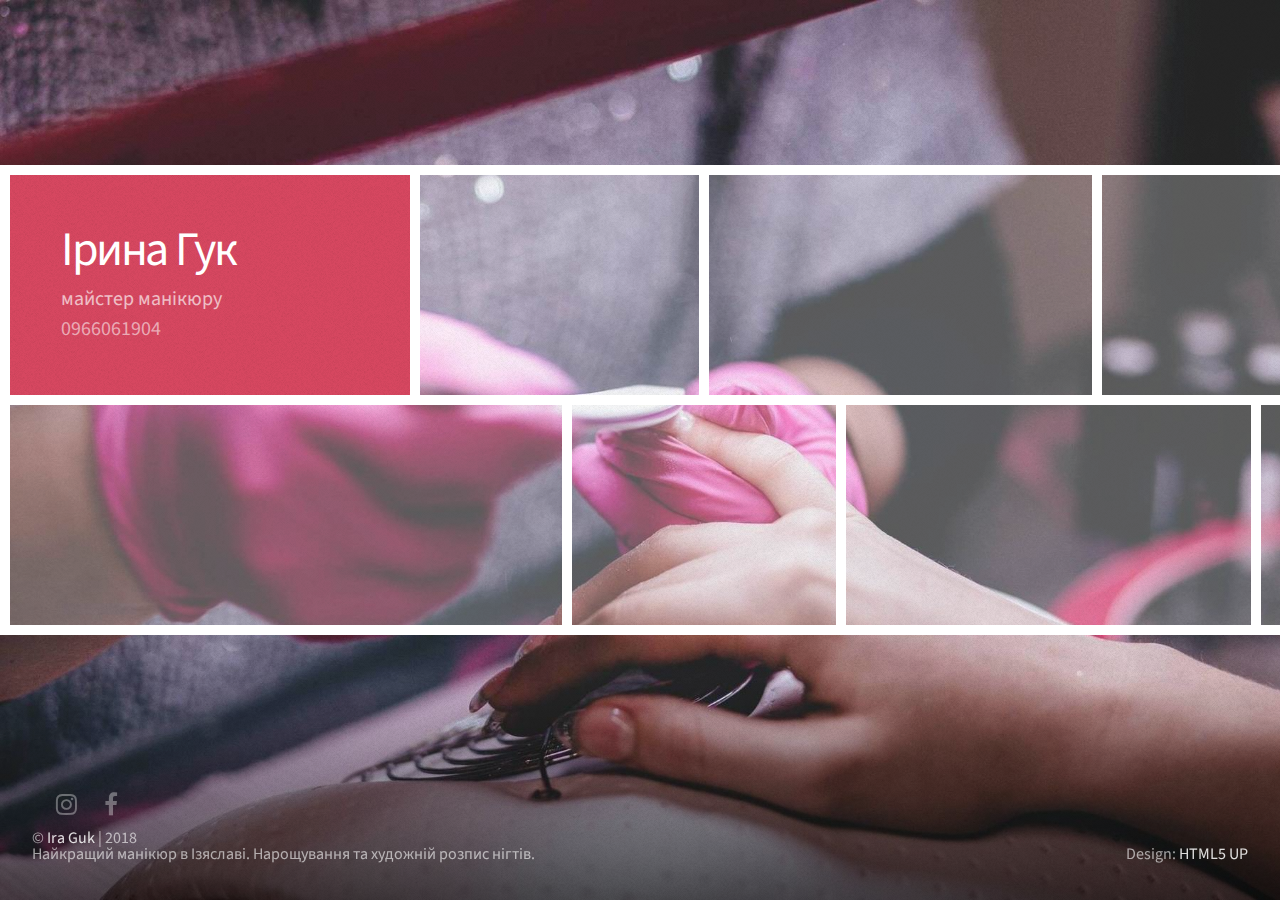
<file: index.html>
<!DOCTYPE HTML>
<!--
	Parallelism by HTML5 UP
	html5up.net | @ajlkn
	Free for personal and commercial use under the CCA 3.0 license (html5up.net/license)
-->
<html lang="uk">
	<head>
		<!-- Global site tag (gtag.js) - Google Analytics -->
		<script async src="https://www.googletagmanager.com/gtag/js?id=UA-114280565-1"></script>
		<script>
		  window.dataLayer = window.dataLayer || [];
		  function gtag(){dataLayer.push(arguments);}
		  gtag('js', new Date());
		
		  gtag('config', 'UA-114280565-1');
		</script>
		<title>Ірина Гук - майстер манікюру</title>
		<meta charset="utf-8" />
		<!--[if lte IE 8]><script src="assets/js/ie/html5shiv.js"></script><![endif]-->
		<link rel="stylesheet" href="assets/css/main.css" />
		<noscript><link rel="stylesheet" href="assets/css/noscript.css" /></noscript>
		<!--[if lte IE 8]><link rel="stylesheet" href="assets/css/ie8.css" /><![endif]-->
		<!--[if lte IE 9]><link rel="stylesheet" href="assets/css/ie9.css" /><![endif]-->
		<link rel="apple-touch-icon" sizes="180x180" href="apple-touch-icon.png">
		<link rel="icon" type="image/png" sizes="32x32" href="favicon-32x32.png">
		<link rel="icon" type="image/png" sizes="16x16" href="favicon-16x16.png">
		<link rel="manifest" href="manifest.json">
		<link rel="mask-icon" href="safari-pinned-tab.svg" color="#5bbad5">
		<link rel="shortcut icon" href="favicon.ico">
		<meta name="msapplication-TileColor" content="#603cba">
		<meta name="msapplication-config" content="browserconfig.xml">
		<meta name="theme-color" content="#ffffff">
		<meta name="description" content="Ірина Гук - майстер манікюру. Найкращий манікюр в Ізяславі. Художній розпис. Нарощування нігтів гель лаком.">
		<meta name="robots" content="index,follow" />
		<meta name="keywords" content="манюкюр, Ізяслав, нігті, френч, нарощування нігтів гель лаком" />
		<meta name="mobile-web-app-capable" content="yes">
		<meta name="apple-mobile-web-app-capable" content="yes">
		<meta name="application-name" content="Манікюр">
		<meta name="apple-mobile-web-app-title" content="Манікюр">
		<meta name="msapplication-starturl" content="/">
		<meta name="viewport" content="width=device-width, initial-scale=1, shrink-to-fit=no">
		<script>
		if ("serviceWorker" in navigator) { 
  		window.addEventListener("load", function() {   
    		navigator.serviceWorker.register("/sw.js").then(
      		function(registration) { 
        		// Registration was successful
        		console.log("ServiceWorker registration successful with scope: ", registration.scope); }, 
      		function(err) { 
        		// registration failed :( 
        		console.log("ServiceWorker registration failed: ", err); 
      		}); 
  		});
		}
		</script>
		<script src="assets/js/jquery-3.3.1.min.js"></script>
	</head>
	<body>

		<div id="wrapper">

			<div id="main">
				<div id="reel">

					<!-- Header Item -->

						<div id="header" class="item" data-width="400">
							<div class="inner">
								<h1>Ірина Гук</h1>
								<p>майстер манікюру<br />
								<a href="tel:+380966061904"> 0966061904 </a></p>
							</div>
						</div>

					<!-- Thumb Items -->

						<article class="item thumb" data-width="282">
							<h2>You really got me</h2>
							<a href="images/fulls/01.jpg" class="image"><img src="images/thumbs/01.jpg" alt="Манікюр"></a>
						</article>

						<article class="item thumb" data-width="384">
							<h2>Ad Infinitum</h2>
							<a href="images/fulls/02.jpg" class="image"><img src="images/thumbs/02.jpg" alt="Манікюр"></a>
						</article>

						<article class="item thumb" data-width="274">
							<h2>Different.</h2>
							<a href="images/fulls/03.jpg" class="image"><img src="images/thumbs/03.jpg" alt="Манікюр"></a>
						</article>

						<article class="item thumb" data-width="282">
							<h2>Elysium</h2>
							<a href="images/fulls/04.jpg" class="image"><img src="images/thumbs/04.jpg" alt="Манікюр"></a>
						</article>

						<article class="item thumb" data-width="476">
							<h2>Kingdom of the Wind</h2>
							<a href="images/fulls/05.jpg" class="image"><img src="images/thumbs/05.jpg" alt="Манікюр"></a>
						</article>

						<article class="item thumb" data-width="232">
							<h2>The Pursuit</h2>
							<a href="images/fulls/06.jpg" class="image"><img src="images/thumbs/06.jpg" alt="Манікюр"></a>
						</article>

						<article class="item thumb" data-width="352">
							<h2>Boundless</h2>
							<a href="images/fulls/07.jpg" class="image"><img src="images/thumbs/07.jpg" alt="Манікюр"></a>
						</article>

						<article class="item thumb" data-width="348">
							<h2>The Spectators</h2>
							<a href="images/fulls/08.jpg" class="image"><img src="images/thumbs/08.jpg" alt="Манікюр"></a>
						</article>

					<!-- Filler Thumb Items (just for demonstration purposes) -->
						<article class="item thumb" data-width="476"><h2>Kingdom of the Wind</h2><a href="images/fulls/05.jpg" class="image"><img src="images/thumbs/05.jpg" alt="Манікюр"></a></article>
						<article class="item thumb" data-width="232"><h2>The Pursuit</h2><a href="images/fulls/06.jpg" class="image"><img src="images/thumbs/06.jpg" alt="Манікюр"></a></article>
						<article class="item thumb" data-width="352"><h2>Boundless</h2><a href="images/fulls/07.jpg" class="image"><img src="images/thumbs/07.jpg" alt="Манікюр френч"></a></article>
						<article class="item thumb" data-width="348"><h2>The Spectators</h2><a href="images/fulls/08.jpg" class="image"><img src="images/thumbs/08.jpg" alt="Нарощування гель лаком"></a></article>
						<article class="item thumb" data-width="282"><h2>You really got me</h2><a href="images/fulls/01.jpg" class="image"><img src="images/thumbs/01.jpg" alt="Манікюр"></a></article>
						<article class="item thumb" data-width="384"><h2>Ad Infinitum</h2><a href="images/fulls/02.jpg" class="image"><img src="images/thumbs/02.jpg" alt="Ірина Гук"></a></article>
						<article class="item thumb" data-width="274"><h2>Different.</h2><a href="images/fulls/03.jpg" class="image"><img src="images/thumbs/03.jpg" alt="Манікюрний майстер"></a></article>
						<article class="item thumb" data-width="282"><h2>Elysium</h2><a href="images/fulls/04.jpg" class="image"><img src="images/thumbs/04.jpg" alt="Найкращий манікюр в Ізяславі"></a></article>

				</div>
			</div>

			<div id="footer">
				<div class="left">
					<ul class="contact">
						<li><a href="https://www.instagram.com/iraguk26/" class="icon fa-instagram" target="_blank" rel="noopener" title="Instagram"><span class="label">Instagram</span></a></li>
						<li><a href="https://www.facebook.com/iraguk.iz" class="icon fa-facebook" target="_blank" rel="noopener" title="Facebook"><span class="label">Facebook</span></a></li>
						<!-- <li><a href="mailto:" class="icon fa-envelope"><span class="label">Email</span></a></li> -->
					</ul>
					<ul class="copyright">
						<li>&copy;<a href="https://iraguknails.com"> Ira Guk</a>  | 2018 </br>Найкращий манікюр в Ізяславі. Нарощування та художній розпис нігтів.</li>
					</ul>
				</div>

				<div class="right">
					<p>Design: <a href="http://html5up.net" target="_blank" rel="noopener">HTML5 UP</a></p>
				</div>				
			</div>

		</div>

		<!-- Scripts -->
			<script src="assets/js/jquery.min.js"></script>
			<script src="assets/js/jquery.poptrox.min.js"></script>
			<script src="assets/js/skel.min.js"></script>
			<script src="assets/js/skel-viewport.min.js"></script>
			<script src="assets/js/util.js"></script>
			<!--[if lte IE 8]><script src="assets/js/ie/respond.min.js"></script><![endif]-->
			<script src="assets/js/main.js"></script>
	</body>
</html>
</file>
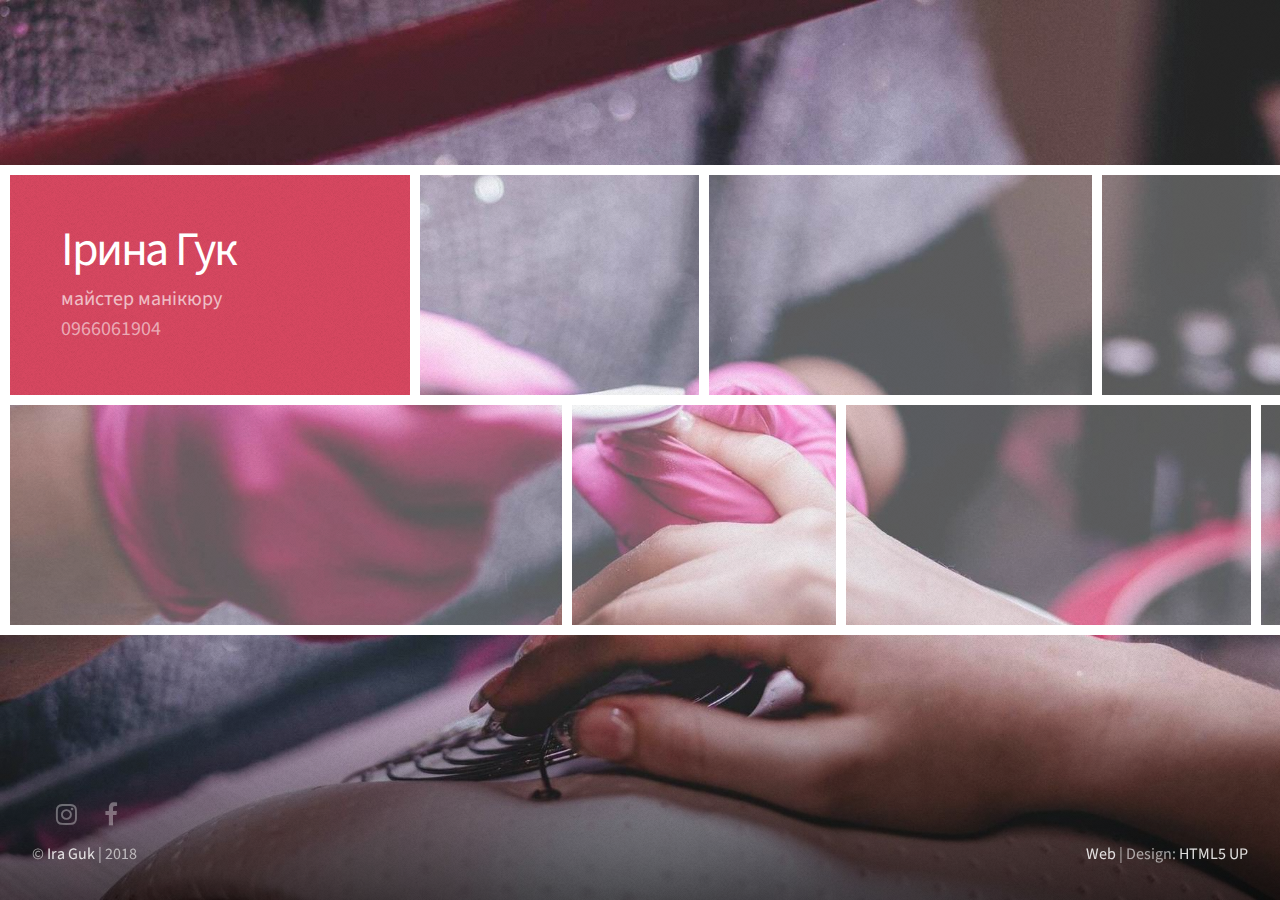
<file: home.html>
<!DOCTYPE HTML>
<!--
	Parallelism by HTML5 UP
	html5up.net | @ajlkn
	Free for personal and commercial use under the CCA 3.0 license (html5up.net/license)
-->
<html>
	<head>
		<!-- Global site tag (gtag.js) - Google Analytics -->
		<script async src="https://www.googletagmanager.com/gtag/js?id=UA-113734598-1"></script>
		<script>
  		window.dataLayer = window.dataLayer || [];
  		function gtag(){dataLayer.push(arguments);}
  		gtag('js', new Date());
  		gtag('config', 'UA-113734598-1');
		</script>
		<title>Ірина Гук - майстер манікюру</title>
		<meta charset="utf-8" />
		<!--[if lte IE 8]><script src="assets/js/ie/html5shiv.js"></script><![endif]-->
		<link rel="stylesheet" href="assets/css/main.css" />
		<noscript><link rel="stylesheet" href="assets/css/noscript.css" /></noscript>
		<!--[if lte IE 8]><link rel="stylesheet" href="assets/css/ie8.css" /><![endif]-->
		<!--[if lte IE 9]><link rel="stylesheet" href="assets/css/ie9.css" /><![endif]-->
		<link rel="apple-touch-icon" sizes="180x180" href="images/favicon/apple-touch-icon.png">
		<link rel="icon" type="image/png" sizes="32x32" href="images/favicon/favicon-32x32.png">
		<link rel="icon" type="image/png" sizes="16x16" href="images/favicon/favicon-16x16.png">
		<link rel="manifest" href="images/favicon/site.webmanifest">
		<link rel="mask-icon" href="images/favicon/safari-pinned-tab.svg" color="#5bbad5">
		<link rel="shortcut icon" href="images/favicon/favicon.ico">
		<meta name="msapplication-TileColor" content="#603cba">
		<meta name="msapplication-config" content="images/favicon/browserconfig.xml">
		<meta name="theme-color" content="#ffffff">
		<meta name="description" content="Ірина Гук - майстер манікюру. Найкращий манікюр в Ізяславі">
		<meta name="robots" content="index,follow" />
		<meta name="keywords" content="манюкюр, Ізяслав, нігті, френч, нарощування нігтів гель лаком" />
		<meta name="google-site-verification" content="xvhHh7tIMCT1sIgTk-o7_lZrmWhllwtSCFC9bCl6CWE" />
		<meta name="mobile-web-app-capable" content="yes">
		<meta name="apple-mobile-web-app-capable" content="yes">
		<meta name="application-name" content="Манікюр">
		<meta name="apple-mobile-web-app-title" content="Манікюр">
		<meta name="msapplication-starturl" content="/">
		<meta name="viewport" content="width=device-width, initial-scale=1, shrink-to-fit=no">
		<script>
		if ("serviceWorker" in navigator) { 
  		window.addEventListener("load", function() {   
    		navigator.serviceWorker.register("/sw.js").then(
      		function(registration) { 
        		// Registration was successful
        		console.log("ServiceWorker registration successful with scope: ", registration.scope); }, 
      		function(err) { 
        		// registration failed :( 
        		console.log("ServiceWorker registration failed: ", err); 
      		}); 
  		});
		}
		</script>
	</head>
	<body>

		<div id="wrapper">

			<div id="main">
				<div id="reel">

					<!-- Header Item -->

						<div id="header" class="item" data-width="400">
							<div class="inner">
								<h1>Ірина Гук</h1>
								<p>майстер манікюру<br />
								<a href="tel:+380966061904"> 0966061904 </a></p>
							</div>
						</div>

					<!-- Thumb Items -->

						<article class="item thumb" data-width="282">
							<h2>You really got me</h2>
							<a href="images/fulls/01.jpg" class="image"><img src="images/thumbs/01.jpg" alt="Манікюр"></a>
						</article>

						<article class="item thumb" data-width="384">
							<h2>Ad Infinitum</h2>
							<a href="images/fulls/02.jpg" class="image"><img src="images/thumbs/02.jpg" alt="Манікюр"></a>
						</article>

						<article class="item thumb" data-width="274">
							<h2>Different.</h2>
							<a href="images/fulls/03.jpg" class="image"><img src="images/thumbs/03.jpg" alt="Манікюр"></a>
						</article>

						<article class="item thumb" data-width="282">
							<h2>Elysium</h2>
							<a href="images/fulls/04.jpg" class="image"><img src="images/thumbs/04.jpg" alt="Манікюр"></a>
						</article>

						<article class="item thumb" data-width="476">
							<h2>Kingdom of the Wind</h2>
							<a href="images/fulls/05.jpg" class="image"><img src="images/thumbs/05.jpg" alt="Манікюр"></a>
						</article>

						<article class="item thumb" data-width="232">
							<h2>The Pursuit</h2>
							<a href="images/fulls/06.jpg" class="image"><img src="images/thumbs/06.jpg" alt="Манікюр"></a>
						</article>

						<article class="item thumb" data-width="352">
							<h2>Boundless</h2>
							<a href="images/fulls/07.jpg" class="image"><img src="images/thumbs/07.jpg" alt="Манікюр"></a>
						</article>

						<article class="item thumb" data-width="348">
							<h2>The Spectators</h2>
							<a href="images/fulls/08.jpg" class="image"><img src="images/thumbs/08.jpg" alt="Манікюр"></a>
						</article>

					<!-- Filler Thumb Items (just for demonstration purposes) -->
						<article class="item thumb" data-width="476"><h2>Kingdom of the Wind</h2><a href="images/fulls/05.jpg" class="image"><img src="images/thumbs/05.jpg" alt="Манікюр"></a></article>
						<article class="item thumb" data-width="232"><h2>The Pursuit</h2><a href="images/fulls/06.jpg" class="image"><img src="images/thumbs/06.jpg" alt="Манікюр"></a></article>
						<article class="item thumb" data-width="352"><h2>Boundless</h2><a href="images/fulls/07.jpg" class="image"><img src="images/thumbs/07.jpg" alt="Манікюр френч"></a></article>
						<article class="item thumb" data-width="348"><h2>The Spectators</h2><a href="images/fulls/08.jpg" class="image"><img src="images/thumbs/08.jpg" alt="Нарощування гель лаком"></a></article>
						<article class="item thumb" data-width="282"><h2>You really got me</h2><a href="images/fulls/01.jpg" class="image"><img src="images/thumbs/01.jpg" alt="Манікюр"></a></article>
						<article class="item thumb" data-width="384"><h2>Ad Infinitum</h2><a href="images/fulls/02.jpg" class="image"><img src="images/thumbs/02.jpg" alt="Ірина Гук"></a></article>
						<article class="item thumb" data-width="274"><h2>Different.</h2><a href="images/fulls/03.jpg" class="image"><img src="images/thumbs/03.jpg" alt="Манікюрний майстер"></a></article>
						<article class="item thumb" data-width="282"><h2>Elysium</h2><a href="images/fulls/04.jpg" class="image"><img src="images/thumbs/04.jpg" alt="Найкращий манікюр в Ізяславі"></a></article>

				</div>
			</div>

			<div id="footer">
				<div class="left">
					<ul class="contact">
						<li><a href="https://www.instagram.com/iraguk26/" class="icon fa-instagram" target="_blank" rel="noopener"><span class="label">Instagram</span></a></li>
						<li><a href="https://www.facebook.com/iraguk.iz" class="icon fa-facebook" target="_blank" rel="noopener"><span class="label">Facebook</span></a></li>
						<!-- <li><a href="mailto:" class="icon fa-envelope"><span class="label">Email</span></a></li> -->
					</ul>
					<ul class="copyright">
						<li>&copy;<a href="https://www.iraguknails.com.ua"> Ira Guk</a> | 2018</li>
					</ul>
				</div>

				<div class="right">
					<p><a href="mailto:omordach@gmail.com">Web</a> | Design: <a href="http://html5up.net" target="_blank" rel="noopener">HTML5 UP</a></p>
				</div>				
			</div>

		</div>

		<!-- Scripts -->
			<script src="assets/js/jquery.min.js"></script>
			<script src="assets/js/jquery.poptrox.min.js"></script>
			<script src="assets/js/skel.min.js"></script>
			<script src="assets/js/skel-viewport.min.js"></script>
			<script src="assets/js/util.js"></script>
			<!--[if lte IE 8]><script src="assets/js/ie/respond.min.js"></script><![endif]-->
			<script src="assets/js/main.js"></script>

	</body>
</html>
</file>
<file: assets/css/noscript.css>
/*
	Parallelism by HTML5 UP
	html5up.net | @ajlkn
	Free for personal and commercial use under the CCA 3.0 license (html5up.net/license)
*/

/* Reel */

	#reel {
		opacity: 1;
	}
</file>
<file: assets/css/ie8.css>
/*
	Parallelism by HTML5 UP
	html5up.net | @ajlkn
	Free for personal and commercial use under the CCA 3.0 license (html5up.net/license)
*/

/* Basic */

	body {
		background-image: url("../../images/bg.jpg");
		background-size: cover;
		-ms-behavior: url("assets/js/ie/backgroundsize.min.htc");
	}
</file>
<file: assets/css/ie9.css>
/*
	Parallelism by HTML5 UP
	html5up.net | @ajlkn
	Free for personal and commercial use under the CCA 3.0 license (html5up.net/license)
*/

/* Basic */

	body {
		background-image: url("../../images/bg.jpg");
		background-size: cover;
	}
</file>
<file: assets/css/main.css>
@import url("https://fonts.googleapis.com/css?family=Source+Sans+Pro:400,600");
@import url("font-awesome.min.css");

/*
	Parallelism by HTML5 UP
	html5up.net | @ajlkn
	Free for personal and commercial use under the CCA 3.0 license (html5up.net/license)
*/

/* Reset */

	html, body, div, span, applet, object, iframe, h1, h2, h3, h4, h5, h6, p, blockquote, pre, a, abbr, acronym, address, big, cite, code, del, dfn, em, img, ins, kbd, q, s, samp, small, strike, strong, sub, sup, tt, var, b, u, i, center, dl, dt, dd, ol, ul, li, fieldset, form, label, legend, table, caption, tbody, tfoot, thead, tr, th, td, article, aside, canvas, details, embed, figure, figcaption, footer, header, hgroup, menu, nav, output, ruby, section, summary, time, mark, audio, video {
		margin: 0;
		padding: 0;
		border: 0;
		font-size: 100%;
		font: inherit;
		vertical-align: baseline;
	}

	article, aside, details, figcaption, figure, footer, header, hgroup, menu, nav, section {
		display: block;
	}

	body {
		line-height: 1;
	}

	ol, ul {
		list-style: none;
	}

	blockquote, q {
		quotes: none;
	}

	blockquote:before, blockquote:after, q:before, q:after {
		content: '';
		content: none;
	}

	table {
		border-collapse: collapse;
		border-spacing: 0;
	}

	body {
		-webkit-text-size-adjust: none;
	}

/* Box Model */

	*, *:before, *:after {
		-moz-box-sizing: border-box;
		-webkit-box-sizing: border-box;
		box-sizing: border-box;
	}

/* Basic */

	body {
		position: relative;
		background-color: #12151D;
		color: #999;
		color: rgba(255, 255, 255, 0.6);
		font-family: 'Source Sans Pro';
		font-weight: 400;
	}

		body.is-loading *, body.is-loading *:before, body.is-loading *:after {
			-moz-animation: none !important;
			-webkit-animation: none !important;
			-ms-animation: none !important;
			animation: none !important;
			-moz-transition: none !important;
			-webkit-transition: none !important;
			-ms-transition: none !important;
			transition: none !important;
		}

	a {
		color: #fff;
		color: rgba(255, 255, 255, 0.85);
		text-decoration: none;
		-moz-transition: color 0.25s ease-in-out;
		-webkit-transition: color 0.25s ease-in-out;
		-ms-transition: color 0.25s ease-in-out;
		transition: color 0.25s ease-in-out;
	}

		a:hover {
			color: #ffffff;
		}

	h1, h2, h3, h4, h5, h6 {
		font-weight: 400;
		color: #fff;
		letter-spacing: -0.05em;
	}

	strong, b {
		color: #fff;
		color: rgba(255, 255, 255, 0.85);
		font-weight: 600;
	}

/* List */

	ul.contact {
		cursor: default;
		margin: 0 0 1em 0;
	}

		ul.contact li {
			display: inline-block;
			font-size: 1.5em;
		}

			ul.contact li span {
				display: none;
			}

			ul.contact li a {
				opacity: 0.35;
				color: #fff;
				-moz-transition: opacity 0.25s ease-in-out;
				-webkit-transition: opacity 0.25s ease-in-out;
				-ms-transition: opacity 0.25s ease-in-out;
				transition: opacity 0.25s ease-in-out;
			}

				ul.contact li a:hover {
					opacity: 1.0;
				}

/* Item */

	.item.thumb {
		display: block;
		position: relative;
		background: #1a1f2c;
		background: rgba(255, 255, 255, 0.25);
		cursor: default;
	}

		.item.thumb h2 {
			position: absolute;
			bottom: 0;
			left: 0;
			background: #1a1f2c;
			background: rgba(18, 21, 29, 0.85);
			width: 100%;
			padding: 1em;
			font-weight: 400;
			line-height: 1em;
			z-index: 2;
		}

		.item.thumb img {
			display: block;
			z-index: 1;
		}

/* Icons */

	.icon {
		position: relative;
		text-decoration: none;
	}

		.icon:before {
			-moz-osx-font-smoothing: grayscale;
			-webkit-font-smoothing: antialiased;
			font-family: FontAwesome;
			font-style: normal;
			font-weight: normal;
			text-transform: none !important;
		}

		.icon > .label {
			display: none;
		}

/* Wrapper */

	#wrapper {
		position: relative;
		z-index: 1;
	}

/* Main */

/* Header */

	#header {
		position: relative;
		background: #d64760 url("images/overlay.png");
		color: #fff;
		cursor: default;
	}

		#header p {
			opacity: 0.65;
		}

/* Desktop */

	@media screen and (min-width: 737px) {

		/* Basic */

			html {
				height: 100%;
			}

			body {
				background-image: url("images/overlay.png"), -moz-linear-gradient(top, rgba(0, 0, 0, 0) 75%, rgba(0, 0, 0, 0.65)), url("../../images/bg.jpg");
				background-image: url("images/overlay.png"), -webkit-linear-gradient(top, rgba(0, 0, 0, 0) 75%, rgba(0, 0, 0, 0.65)), url("../../images/bg.jpg");
				background-image: url("images/overlay.png"), -ms-linear-gradient(top, rgba(0, 0, 0, 0) 75%, rgba(0, 0, 0, 0.65)), url("../../images/bg.jpg");
				background-image: url("images/overlay.png"), linear-gradient(top, rgba(0, 0, 0, 0) 75%, rgba(0, 0, 0, 0.65)), url("../../images/bg.jpg");
				background-position: top left, bottom left, auto;
				background-size: auto, 100% 100%, cover;
				background-repeat: repeat, no-repeat, auto;
				padding: 0;
				font-size: 12pt;
				line-height: 1.75em;
				height: 100%;
				min-height: 450px;
				min-width: 1000px;
			}

		/* List */

			ul.contact {
				margin-bottom: 0.5em;
			}

				ul.contact li {
					margin-left: 1em;
				}

		/* Wrapper */

			#wrapper {
				height: 100%;
				overflow: hidden;
				-moz-transition: -moz-filter 0.25s ease-in-out;
				-webkit-transition: -webkit-filter 0.25s ease-in-out;
				-ms-transition: -ms-filter 0.25s ease-in-out;
				transition: filter 0.25s ease-in-out;
			}

				#wrapper.overlayed {
					-moz-filter: blur(3px);
					-webkit-filter: blur(3px);
					-ms-filter: blur(3px);
					filter: blur(3px);
				}

		/* Main */

			#main {
				width: 100%;
				position: absolute;
			}

		/* Reel */

			#reel {
				position: relative;
				opacity: 0;
			}

				#reel .item {
					display: block;
					float: left;
					position: relative;
					overflow: hidden;
				}

		/* Header */

			#header {
				padding: 2em 3em;
				xmin-height: 212px;
				vertical-align: middle;
			}

				#header:before {
					content: '';
					display: inline-block;
					height: 100%;
					vertical-align: middle;
				}

				#header .inner {
					display: inline-block;
					vertical-align: middle;
				}

				#header h1 {
					font-size: 3em;
					line-height: 1em;
				}

				#header p {
					font-size: 1.25em;
					line-height: 1.5em;
					margin: 0.5em 0 0 0;
				}

		/* Footer */

			#footer {
				position: fixed;
				bottom: 0;
				left: 0;
				width: 100%;
				overflow: hidden;
			}

				#footer h2 {
					font-size: 2.25em;
					margin: 0 0 1em 0;
				}

				#footer .left {
					padding: 2em;
					text-align: left;
				}

				#footer .right {
					position: absolute;
					bottom: 0;
					right: 0;
					padding: 2em;
					text-align: right;
				}

				#footer .copyright li {
					display: inline-block;
					margin-left: 1em;
					padding-left: 1em;
					border-left: solid 1px #333;
					border-left-color: rgba(255, 255, 255, 0.25);
					line-height: 1em;
				}

					#footer .copyright li:first-child {
						border-left: 0;
						margin-left: 0;
						padding-left: 0;
					}

		/* Popup */

			.poptrox-popup {
				background: #1a1f2c;
				background: rgba(18, 21, 29, 0.9);
				box-shadow: 0px 0px 0px 10px #fff, 0px 10px 60px 10px rgba(8, 11, 19, 0.55);
				cursor: default;
			}

				.poptrox-popup .loader {
					display: block;
					width: 48px;
					height: 48px;
					position: absolute;
					top: 50%;
					left: 50%;
					margin: -24px 0 0 -24px;
					background: url("images/loader.gif");
					opacity: 0.25;
				}

				.poptrox-popup .caption {
					position: absolute;
					bottom: 0;
					left: 0;
					background: #1a1f2c;
					background: rgba(18, 21, 29, 0.85);
					display: block;
					width: 100%;
					line-height: 75px;
					text-align: center;
					font-size: 1.25em;
					color: #fff;
				}

				.poptrox-popup .nav-next, .poptrox-popup .nav-previous, .poptrox-popup .closer {
					text-decoration: none;
					font-weight: normal;
					font-style: normal;
					-moz-transition: opacity 0.25s ease-in-out;
					-webkit-transition: opacity 0.25s ease-in-out;
					-ms-transition: opacity 0.25s ease-in-out;
					transition: opacity 0.25s ease-in-out;
					opacity: 0.35;
				}

					.poptrox-popup .nav-next:hover, .poptrox-popup .nav-previous:hover, .poptrox-popup .closer:hover {
						opacity: 1.0;
					}

				.poptrox-popup .nav-next, .poptrox-popup .nav-previous {
					-moz-osx-font-smoothing: grayscale;
					-webkit-font-smoothing: antialiased;
					font-family: FontAwesome;
					font-style: normal;
					font-weight: normal;
					text-transform: none !important;
					width: 150px;
					height: 75px;
					position: absolute;
					bottom: 0;
					cursor: pointer;
					font-size: 3em;
					line-height: 75px;
				}

				.poptrox-popup .nav-next {
					right: 0;
					text-align: right;
					padding-right: 30px;
				}

					.poptrox-popup .nav-next:before {
						content: '\f105';
					}

				.poptrox-popup .nav-previous {
					left: 0;
					text-align: left;
					padding-left: 30px;
				}

					.poptrox-popup .nav-previous:before {
						content: '\f104';
					}

				.poptrox-popup .closer {
					width: 35px;
					height: 35px;
					font-size: 2em;
					line-height: 35px;
					text-align: center;
					position: absolute;
					top: -70px;
					right: -70px;
					cursor: pointer;
					border-radius: 40px;
					box-shadow: 0px 0px 0px 1px #fff;
				}

					.poptrox-popup .closer:before {
						content: "\00d7";
					}

	}

/* Mobile */

	@media screen and (max-width: 736px) {

		/* Basic */

			body {
				font-size: 12pt;
				line-height: 1.75em;
			}

		/* List */

			ul.contact li {
				margin: 0 0.35em 0 0.35em;
			}

		/* Item */

			.item {
				border: 0;
			}

				.item.thumb {
					width: 50%;
					float: left;
					height: 9em;
					position: relative;
				}

					.item.thumb h2 {
						display: none;
					}

					.item.thumb a {
						position: absolute;
						left: 0;
						top: 0;
						width: 100%;
						height: 100%;
					}

					.item.thumb img {
						display: none;
					}

		/* Wrapper */

			#wrapper.overlayed {
				-moz-filter: blur(1px);
				-webkit-filter: blur(1px);
				-ms-filter: blur(1px);
				filter: blur(1px);
			}

		/* Header */

			#header {
				padding: 2.5em 1.5em;
				text-align: center;
			}

				#header h1 {
					font-size: 2em;
				}

				#header p {
					font-size: 1em;
					line-height: 1.5em;
					margin: 0.75em 0 0 0;
				}

		/* Main */

			#main {
				overflow: hidden;
			}

		/* Footer */

			#footer {
				padding: 4em 1em;
				text-align: center;
			}

				#footer br {
					display: none;
				}

				#footer .right {
					border-top: solid 1px rgba(255, 255, 255, 0.1);
					margin: 4em 0 0 0;
					padding: 4em 0 0 0;
				}

				#footer .copyright {
					margin: 2em 0 0 0;
				}

		/* Popup */

			.poptrox-popup {
				background: #0a0f1c;
				box-shadow: 0px 0px 30px 10px rgba(8, 11, 19, 0.85);
				border: solid 2.5px #fff;
				-moz-box-sizing: content-box;
				-webkit-box-sizing: content-box;
				-ms-box-sizing: content-box;
				box-sizing: content-box;
			}

	}
</file>
